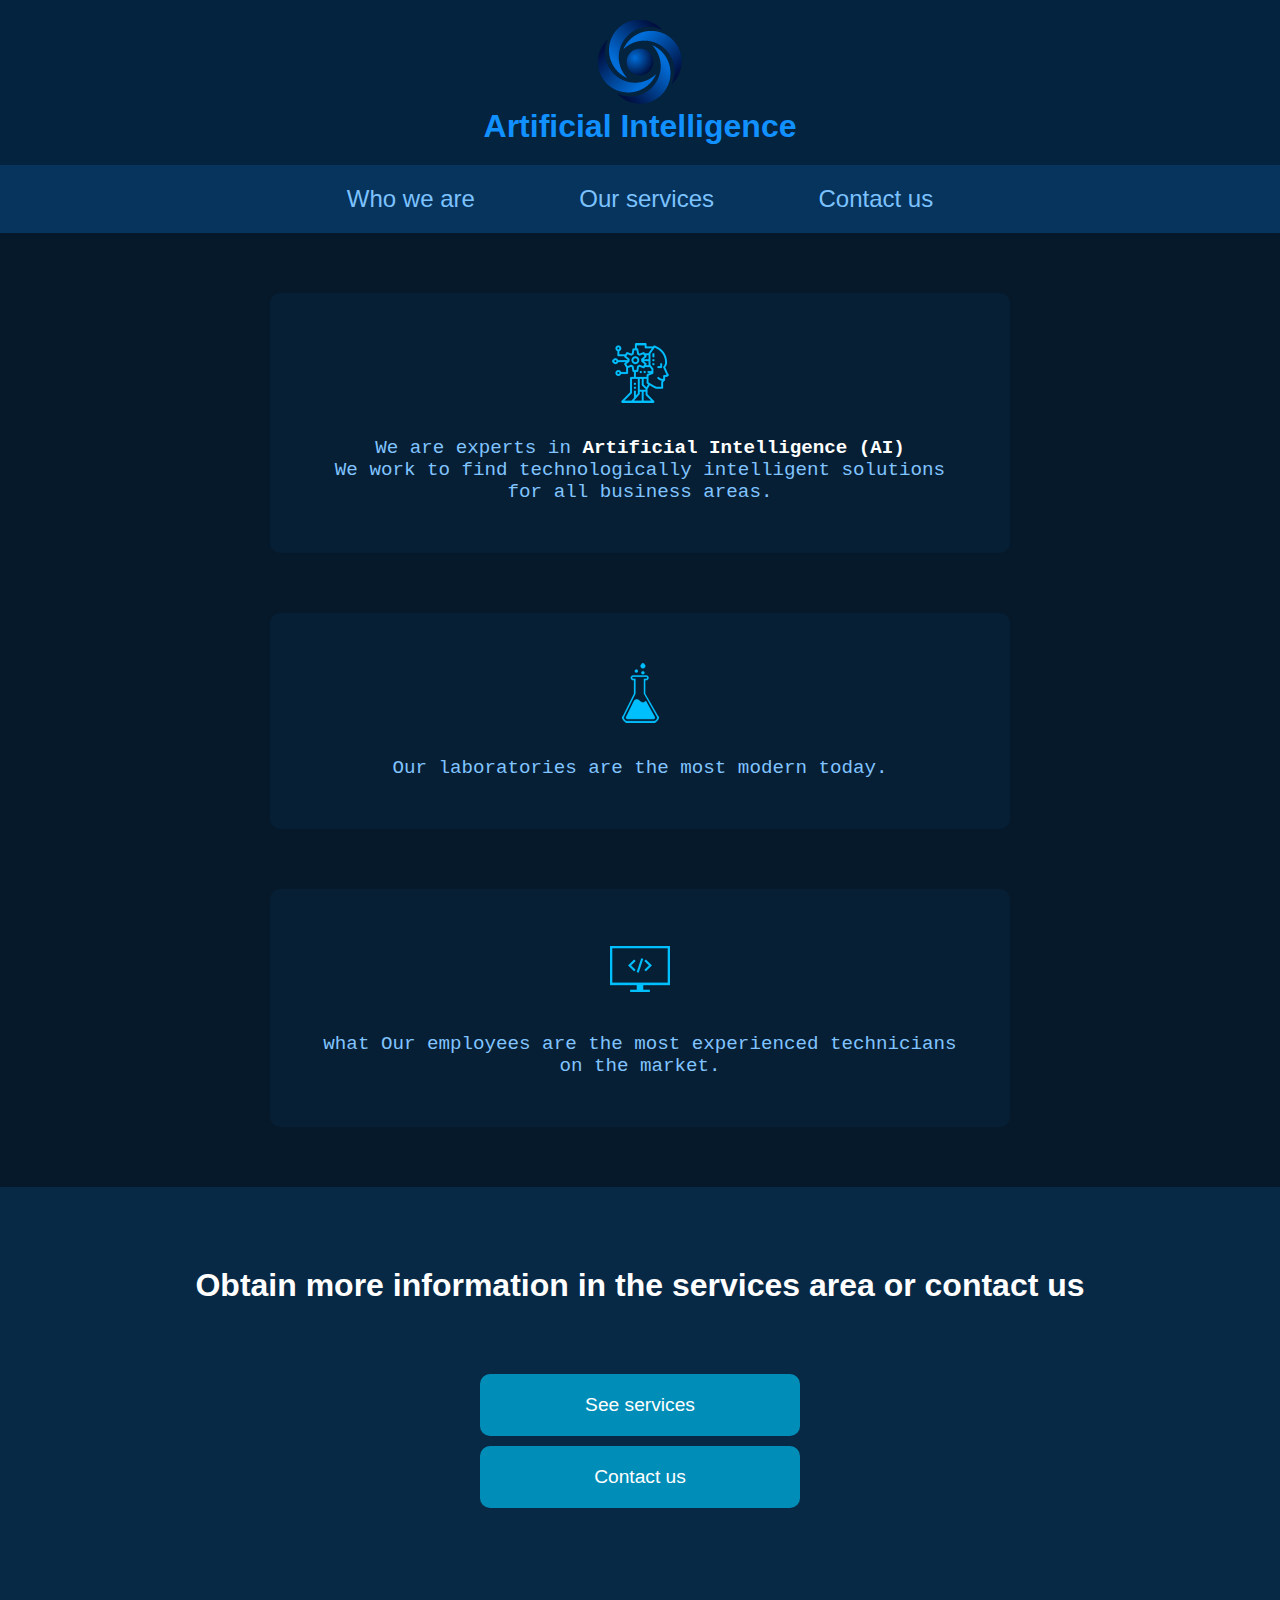
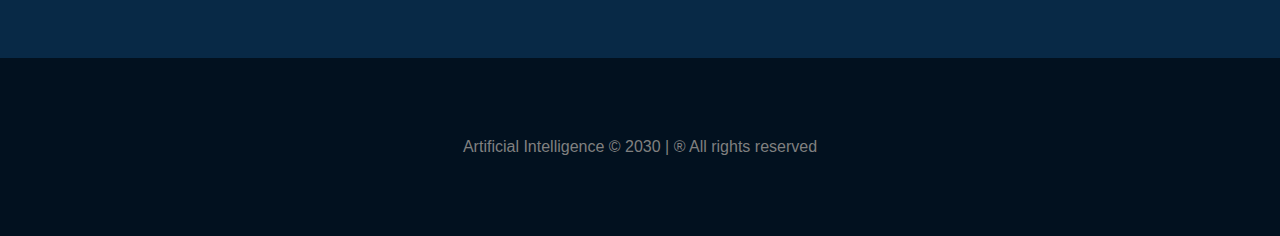
<file: index.html>
<!DOCTYPE html>
<html lang="pt">
  <head>
    <meta charset="UTF-8" />
    <meta http-equiv="X-UA-Compatible" content="IE=edge" />
    <meta name="viewport" content="width=device-width, initial-scale=1.0" />
    <title>Artificial Intelligence</title>
  </head>
  <!-- page styles -->
  <link rel="stylesheet" href="assets/css/styles.css" />

  <!-- favicon -->
  <link
    rel="shortcut icon"
    href="assets/images/logo_empresa.png"
    type="image/png"
  />

  <body>
    <!--Header-->
    <header class="container-header">
      <a href="index.html">
        <img src="assets/images/logo_empresa.png" alt="Company logo" />
      </a>
      <h3>Artificial Intelligence</h3>
    </header>

    <!-- Navigation -->
    <nav class="container-navigation">
      <a href="index.html"> Who we are</a>
      <a href="services.html">Our services</a>
      <a href="contacts.html">Contact us</a>
    </nav>

    <!-- Who we are -->
    <section class="container-who-we-are">
      <article class="service">
        <img
          src="assets/images/icon_ai.png"
          alt="Icon"
          alt="Artificial Intelligence"
          class="icon"
        />
        <p class="service-text">
          We are experts in
          <span class="text-highlighting-service"
            >Artificial Intelligence (AI)</span
          ><br />
          We work to find technologically intelligent solutions for all business
          areas.
        </p>
      </article>

      <article class="service">
        <img
          src="assets/images/icon_lab.png"
          alt="Icon"
          alt="Modern laboratory"
          class="icon"
        />
        <p class="service-text">Our laboratories are the most modern today.</p>
      </article>

      <article class="service">
        <img
          src="assets/images/icon_computer.png"
          alt="Icon"
          alt="Experienced programmers"
          class="icon"
        />
        <p class="service-text">
          what Our employees are the most experienced technicians on the market.
        </p>
      </article>
    </section>

    <!-- Navigation or services -->
    <section class="container-services-contacts">
      <h1>Obtain more information in the services area or contact us</h1>
      <div class="buttons-services-contacts">
        <a href="services.html">See services</a>
        <a href="contacts.html">Contact us</a>
      </div>
    </section>

    <footer>
      Artificial Intelligence &copy; 2030 | &reg; All rights reserved
    </footer>
  </body>
</html>
</file>
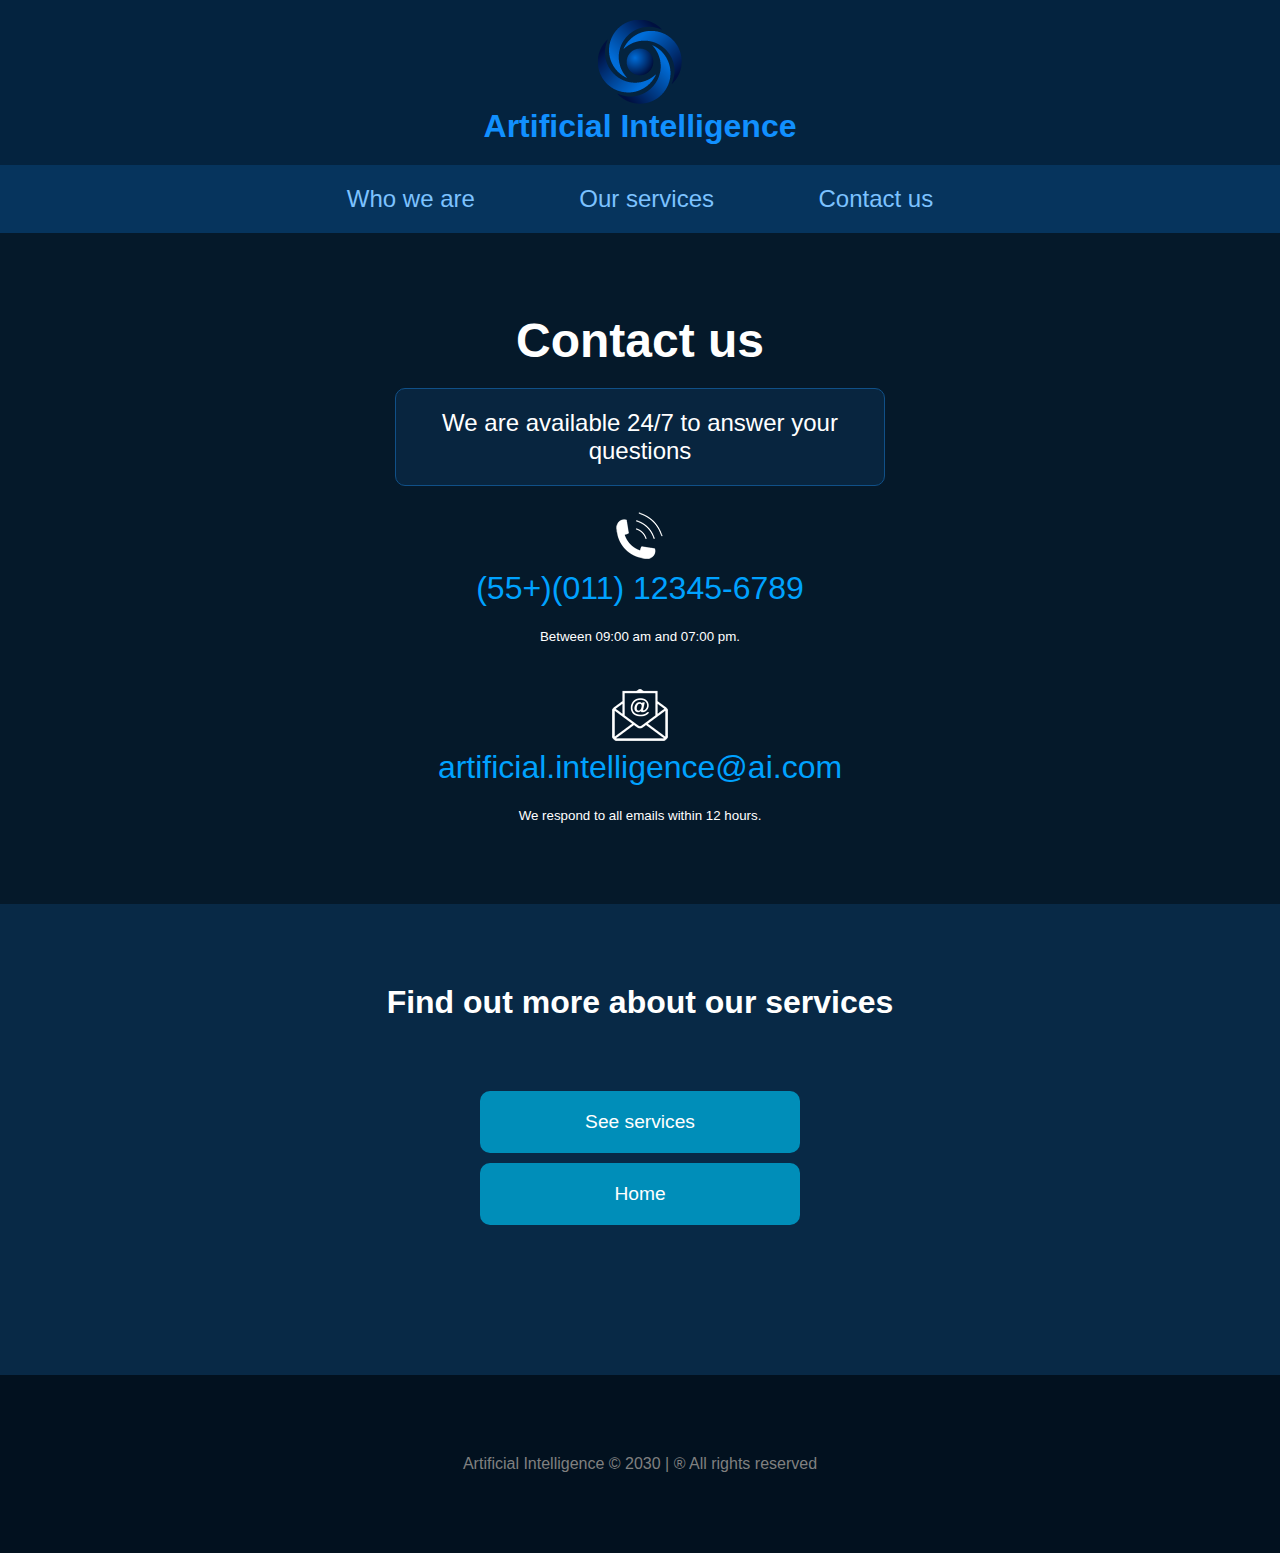
<file: contacts.html>
<!DOCTYPE html>
<html lang="pt">
  <head>
    <meta charset="UTF-8" />
    <meta http-equiv="X-UA-Compatible" content="IE=edge" />
    <meta name="viewport" content="width=device-width, initial-scale=1.0" />
    <title>Artificial Intelligence</title>
  </head>
  <!-- page styles -->
  <link rel="stylesheet" href="assets/css/styles.css" />

  <!-- favicon -->
  <link
    rel="shortcut icon"
    href="assets/images/logo_empresa.png"
    type="image/png"
  />

  <body></body>

  <!--Header-->
  <header class="container-header">
    <a href="index.html">
      <img src="assets/images/logo_empresa.png" alt="Company logo" />
    </a>
    <h3>Artificial Intelligence</h3>
  </header>

  <!-- Navigation -->
  <nav class="container-navigation">
    <a href="index.html"> Who we are</a>
    <a href="services.html">Our services</a>
    <a href="contacts.html">Contact us</a>
  </nav>

  <!-- Contacts -->
  <section class="container-contacts">
    <h1 class="text-center">Contact us</h1>

    <h3 class="text-center">We are available 24/7 to answer your questions</h3>

    <article class="text-center">
      <img src="assets/images/icon_phone.png" alt="Phone" />
      <a href="tel:(55+)(011) 12345-6789" class="contacts"
        >(55+)(011) 12345-6789</a
      >
      <small>Between 09:00 am and 07:00 pm.</small>
    </article>

    <article class="text-center margin-top-40">
      <img src="assets/images/icon_email.png" alt="Email" />
      <a href="mailto:artificial.intelligence@ai.com" class="contacts"
        >artificial.intelligence@ai.com</a
      >
      <small> We respond to all emails within 12 hours.</small>
    </article>
  </section>

  <!-- Services -->
  <section class="container-services-contacts">
    <h1>Find out more about our services</h1>
    <div class="buttons-services-contacts">
      <a href="services.html">See services</a>
      <a href="index.html">Home</a>
    </div>
  </section>

  <footer>
    Artificial Intelligence &copy; 2030 | &reg; All rights reserved
  </footer>
</html>
</file>
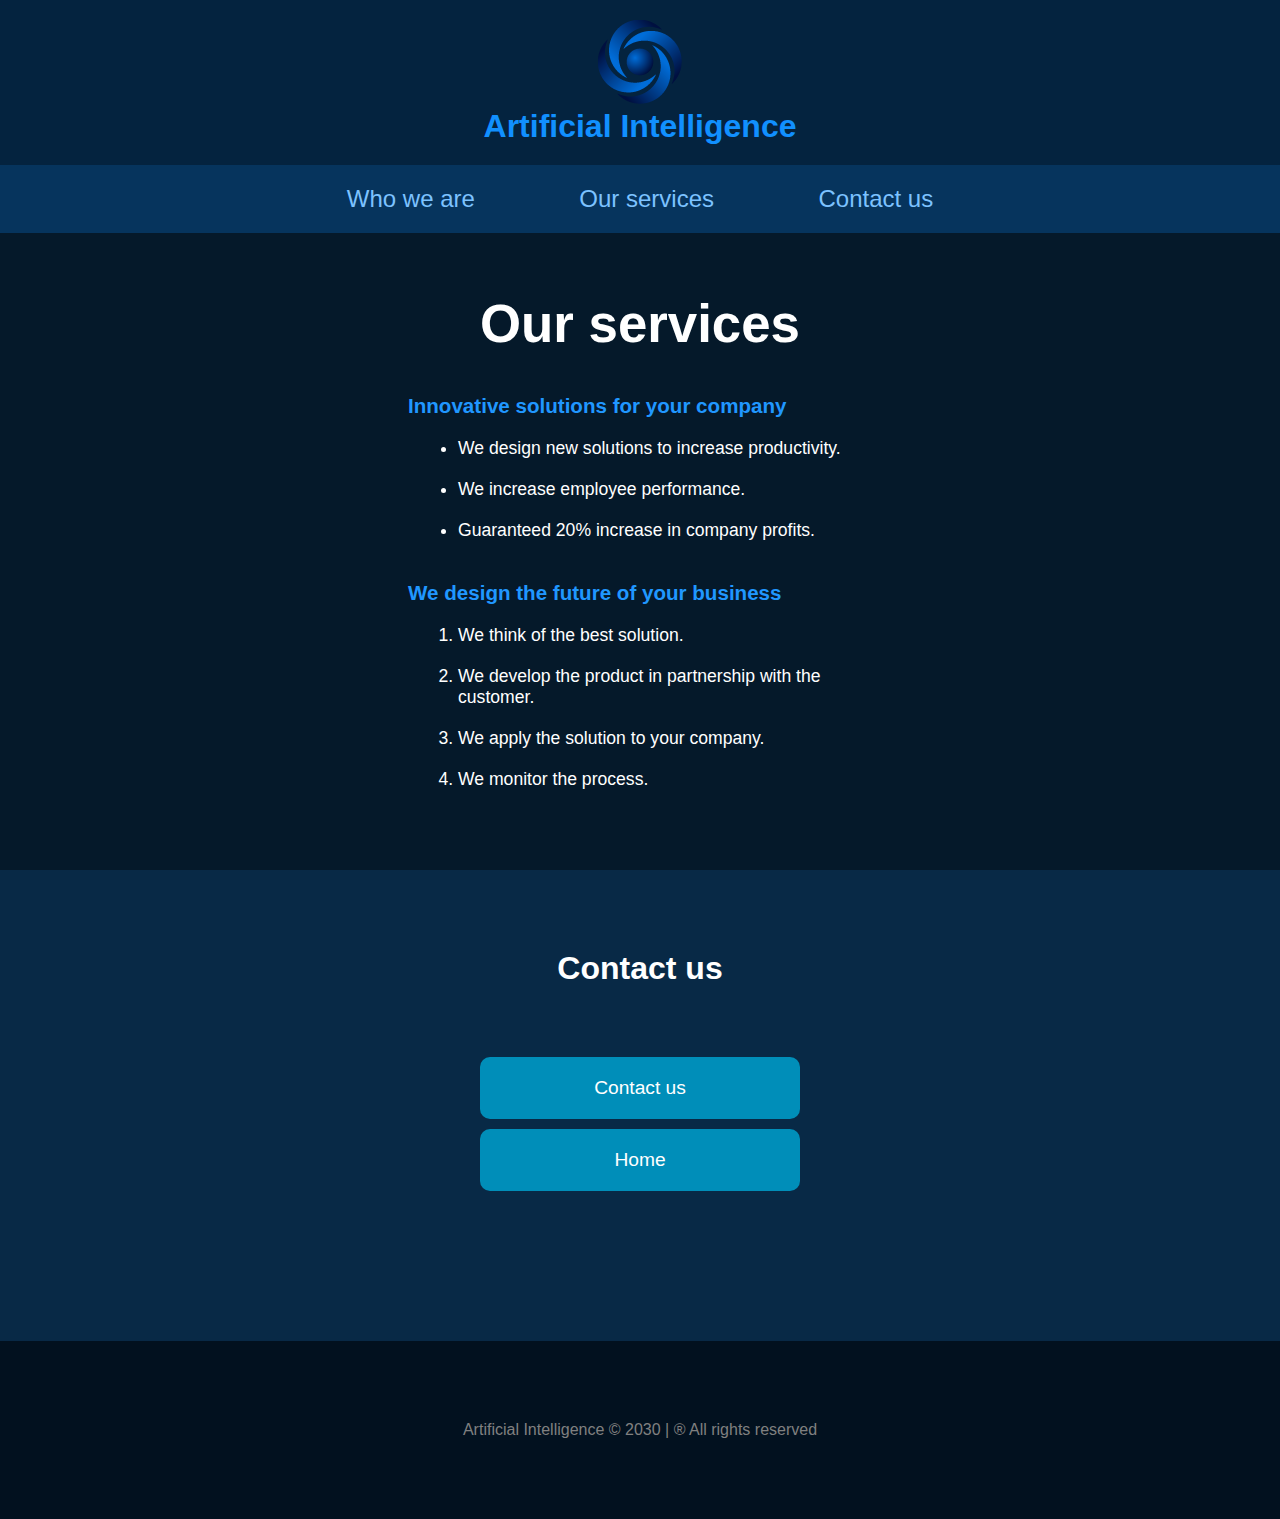
<file: services.html>
<!DOCTYPE html>
<html lang="pt">
  <head>
    <meta charset="UTF-8" />
    <meta http-equiv="X-UA-Compatible" content="IE=edge" />
    <meta name="viewport" content="width=device-width, initial-scale=1.0" />
    <title>Artificial Intelligence</title>
  </head>
  <!-- page styles -->
  <link rel="stylesheet" href="assets/css/styles.css" />

  <!-- favicon -->
  <link
    rel="shortcut icon"
    href="assets/images/logo_empresa.png"
    type="image/png"
  />

  <body></body>

  <!--Header-->
  <header class="container-header">
    <a href="index.html">
      <img src="assets/images/logo_empresa.png" alt="Company logo" />
    </a>
    <h3>Artificial Intelligence</h3>
  </header>

  <!-- Navigation -->
  <nav class="container-navigation">
    <a href="index.html"> Who we are</a>
    <a href="services.html">Our services</a>
    <a href="contacts.html">Contact us</a>
  </nav>

  <!-- Services -->
  <section class="container-services">
    <h1 class="text-center">Our services</h1>

    <article>
      <h3>Innovative solutions for your company</h3>
      <ul>
        <li>We design new solutions to increase productivity.</li>
        <li>We increase employee performance.</li>
        <li>Guaranteed 20% increase in company profits.</li>
      </ul>
    </article>

    <article>
      <h3>We design the future of your business</h3>
      <ol>
        <li>We think of the best solution.</li>
        <li>We develop the product in partnership with the customer.</li>
        <li>We apply the solution to your company.</li>
        <li>We monitor the process.</li>
      </ol>
    </article>
  </section>

  <!-- Contacts -->
  <section class="container-services-contacts">
    <h1>Contact us</h1>
    <div class="buttons-services-contacts">
      <a href="contacts.html">Contact us</a>
      <a href="index.html">Home</a>
    </div>
  </section>

  <footer>
    Artificial Intelligence &copy; 2030 | &reg; All rights reserved
  </footer>
</html>
</file>
<file: assets/css/styles.css>
/* web page styles */

*{
    margin: 0;
    padding: 0;
}

body {
    font-family: Arial, Helvetica, sans-serif;
    color: white;
}

/* ----------------------- */
/* geral */

.text-center{
    text-align: center;    
}

.margin-top-40{
    margin-top: 40px;
}

/* ----------------------- */

.container-header{
    text-align: center;
    padding: 20px;
    background-color: #04233F;
}

.container-header h3{
    font-weight: 600;
    font-size: 2em;
    color: #1190FF;
}


/* ----------------------- */

.container-navigation{
    text-align: center;
    padding: 20px;
    background-color: #06345D;
}

.container-navigation a {
    font-size: 1.5em;
    margin: 0px 50px;
    text-decoration: none;
    color: #7CC2FF;
}

.container-navigation a:hover{
    color: #FFFFFF;
}

/* ----------------------- */

.container-who-we-are{
    background-color: #05192A;
    overflow: auto;
}

.container-who-we-are .service{
    float: center;
    margin: 60px auto;
    background-color: #061F35;
    width: 50%;
    padding: 50px;
    border-radius: 10px;
    text-align: center;
}

.container-who-we-are .service .icon{
    margin-bottom: 10px;
}

.container-who-we-are .service-text{
    font-family: 'Courier New', Courier, monospace;
    margin-top: 20px;
    font-size: 1.2em;
    color: #81C4FF;
}

.container-who-we-are .text-highlighting-service{
    color: white;
    font-weight: bold;
}

/* ----------------------- */

.container-services-contacts{
    background-color: #082946;
    padding: 80px;
    text-align: center;
}

.container-services-contacts .buttons-services-contacts{
    padding: 60px;
    text-align: center;
}

.buttons-services-contacts a {
    display: block;
    max-width: 200px;
    text-decoration: none;
    font-size: 1.2em;
    background-color: #008EB9;
    color: white;
    padding: 20px 60px;
    margin: 10px auto;
    border-radius: 10px;
}

.buttons-services-contacts a:hover{
    background-color: white;
    color: black;
}

/* ----------------------- */

.container-services{
    background-color: #05192A;
    font-size: 1.1em;
    padding: 60px;
    overflow: auto;
}

.container-services h1{
    font-size: 3em;
    color: white;
    margin-bottom: 20px;
}

.container-services h3{
    color: #2097FF;
    padding: 20px 0;
}

.container-services article{
width: 40%;
margin: auto;
float: center;
}

.container-services li {
    margin-bottom: 20px;
    margin-left: 50px;
    color: white;
}

/* ----------------------- */

.container-contacts {
    background-color: #05192A;
    padding: 80px;
}

.container-contacts h1{
    font-size: 3em;
    color: white;
    margin-bottom: 20px;
}

.container-contacts h3{    
    font-size: 1.5em;
    font-weight: 100;
    width: 40%;
    margin: auto;
    color: white;
    margin-bottom: 20px;
    border: 1px solid #105088;
    background-color: #08253F;
    border-radius: 10px;
    padding: 20px;
}

.container-contacts .contacts{
    display: block;
    font-size: 2em;
    text-decoration: none;
    color: #00A2FF;
    margin-bottom: 20px;
}

/* ----------------------- */

footer{
    text-align: center;
    padding: 80px;
    background-color: #02111F;
    color: gray;
}
</file>
